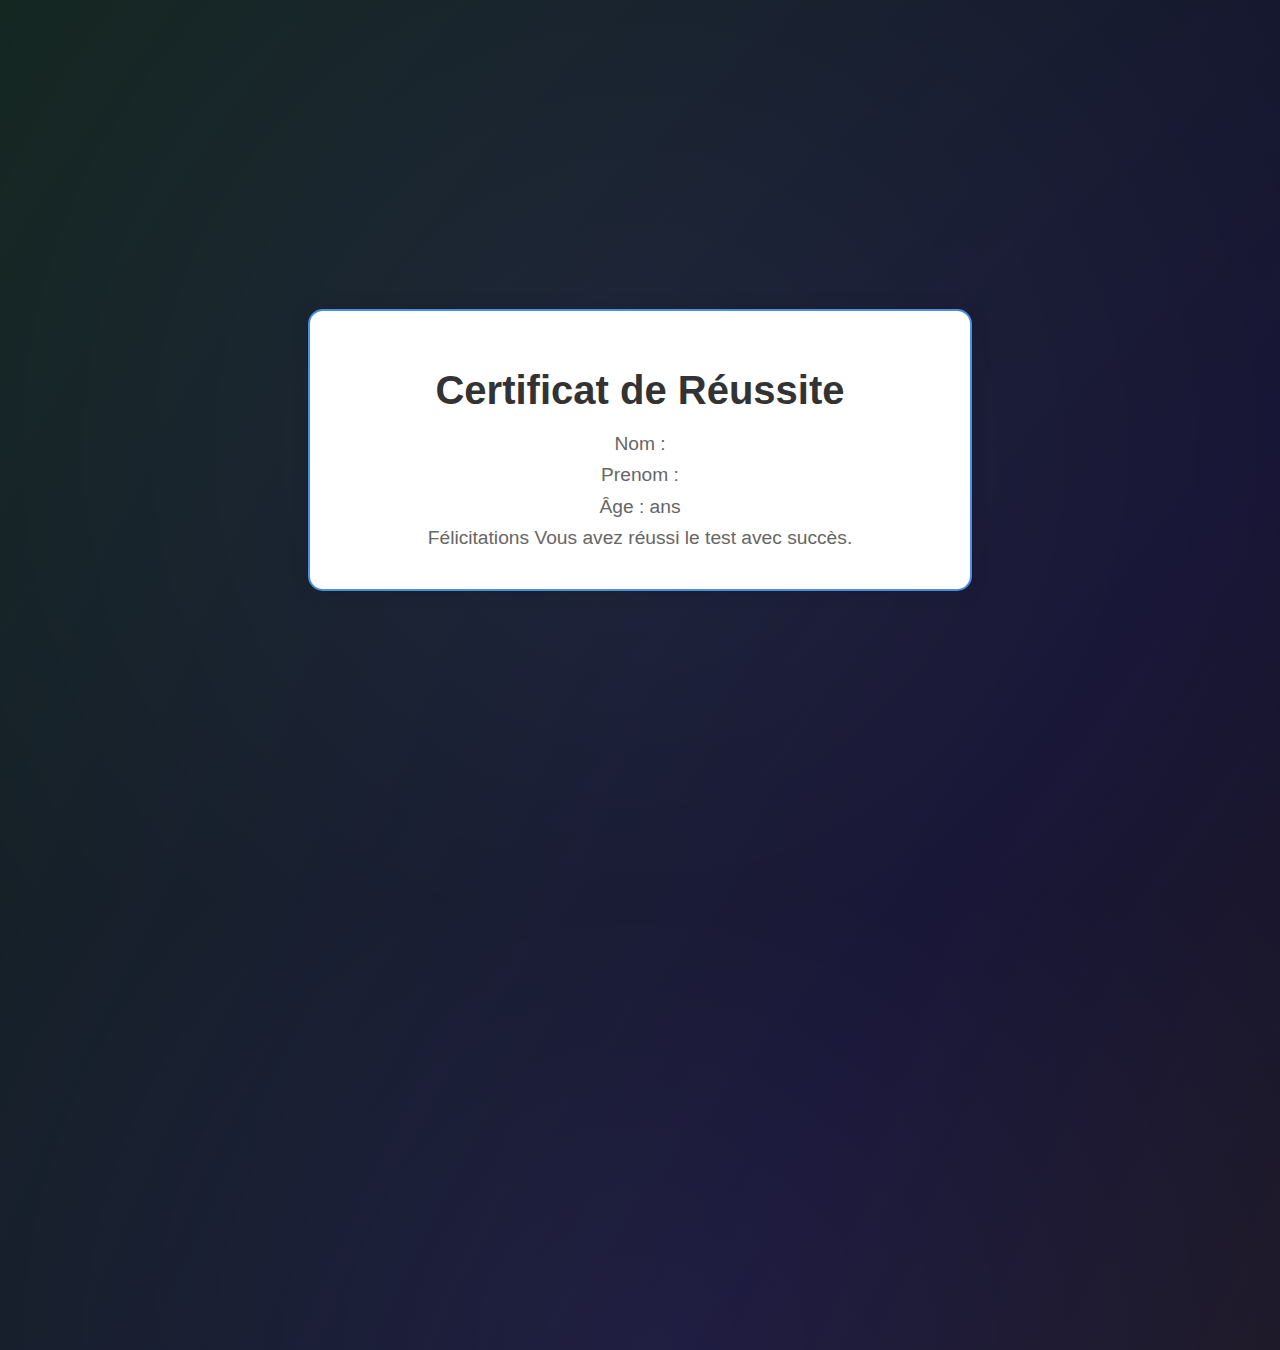
<file: certificat.html>
<!DOCTYPE html>
<html lang="fr">
<head>
    <meta charset="UTF-8">
    <title>Certificat de Réussite</title>
    <link rel="stylesheet" href="css1\certificat.css">
</head>
<body>
    <div id="certificate-container">
        <h1>Certificat de Réussite</h1>
        <p>Nom :<span id="player-name"></span></p>
        <p>Prenom : <span id="player-prenom"></span></p>
        <p>Âge : <span id="player-age"></span> ans</p>
        <p> Félicitations Vous avez réussi le test avec succès.</p>
    </div>
    <script src="js1/certificat.js"></script>
</body>
</html>
</file>
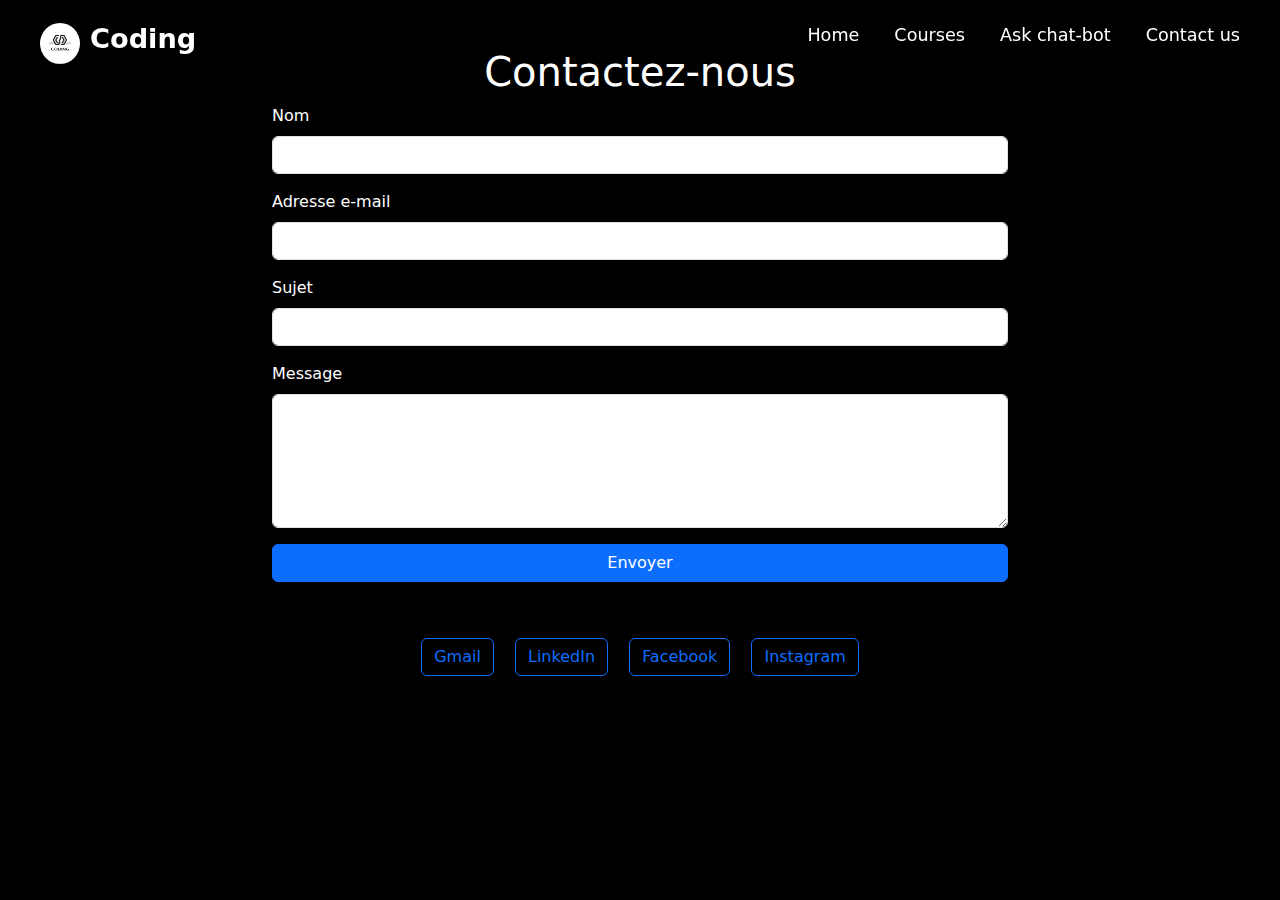
<file: Contact.html>
<!DOCTYPE html>
<html lang="en">
<head>
    <meta charset="UTF-8">
    <meta name="viewport" content="width=device-width, initial-scale=1.0">
    <title>Contact Us</title>
    <link href="https://cdn.jsdelivr.net/npm/bootstrap@5.3.3/dist/css/bootstrap.min.css" rel="stylesheet" integrity="sha384-QWTKZyjpPEjISv5WaRU9OFeRpok6YctnYmDr5pNlyT2bRjXh0JMhjY6hW+ALEwIH" crossorigin="anonymous">
    <link rel="stylesheet" href="css1\Contact.css">
    <link rel="stylesheet" href="https://fonts.googleapis.com/css2?family=Material+Symbols+Rounded:opsz,wght,FILL,GRAD@48,400,0,0">
</head>
<body>

    
    <div class="container mt-5">
          <header>
    <nav class="navbar">
        <span class="hamburger-btn material-symbols-rounded">menu</span>
        <a href="#" class="logo">
            <img src="images/digital-code-logo-symbol-coding-600w-1516243898.webp" alt="logo">
            <h2>Coding</h2>
        </a>
        <ul class="links">
            <span class="close-btn material-symbols-rounded">close</span>
            <li><a href="forgot.html">Home</a></li>
            
            <li><a href="slides.html">Courses</a></li>
            <li><a href="index.html">Ask chat-bot</a></li>
            <li><a href="Contact.html">Contact us</a></li>
        </ul>
    </nav>
</header>
        <h1 class="text-center">Contactez-nous</h1>
        <div class="row justify-content-center">
            <div class="col-md-8">
                <form action="submit_form.php" method="POST">
                    <div class="mb-3">
                        <label for="name" class="form-label">Nom</label>
                        <input type="text" class="form-control" id="name" class="a" name="name" required>
                    </div>
                    <div class="mb-3">
                        <label for="email" class="form-label">Adresse e-mail</label>
                        <input type="email" class="form-control" class="a" id="email" name="email" required>
                    </div>
                    <div class="mb-3">
                        <label for="subject" class="form-label">Sujet</label>
                        <input type="text" class="form-control" id="subject" class="" name="subject" required>
                    </div>
                    <div class="mb-3">
                        <label for="message" class="form-label">Message</label>
                        <textarea class="form-control" id="message" name="message" rows="5" required></textarea>
                    </div>
                    <button type="submit" class="btn btn-primary w-100">Envoyer</button>
                </form>
            </div>
        </div>
        <div class="row mt-5 justify-content-center">
            <div class="col-auto">
                <a href="mailto:example@gmail.com" class="btn btn-outline-primary m-2" target="_blank" title="Gmail">
                    <i class="fas fa-envelope"></i> Gmail
                </a>
                <a href="https://www.linkedin.com" class="btn btn-outline-primary m-2" target="_blank" title="LinkedIn">
                    <i class="fab fa-linkedin"></i> LinkedIn
                </a>
                <a href="https://www.facebook.com" class="btn btn-outline-primary m-2" target="_blank" title="Facebook">
                    <i class="fab fa-facebook-f"></i> Facebook
                </a>
                <a href="https://www.instagram.com" class="btn btn-outline-primary m-2" target="_blank" title="Instagram">
                    <i class="fab fa-instagram"></i> Instagram
                </a>
            </div>
        </div>
    </div>

    <script src="https://cdn.jsdelivr.net/npm/@popperjs/core@2.11.8/dist/umd/popper.min.js" integrity="sha384-I7E8VVD/ismYTF4hNIPjVp/Zjvgyol6VFvRkX/vR+Vc4jQkC+hVqc2pM8ODewa9r" crossorigin="anonymous"></script>
    <script src="https://cdn.jsdelivr.net/npm/bootstrap@5.3.3/dist/js/bootstrap.min.js" integrity="sha384-0pUGZvbkm6XF6gxjEnlmuGrJXVbNuzT9qBBavbLwCsOGabYfZo0T0to5eqruptLy" crossorigin="anonymous"></script>
</body>
</html>
</file>
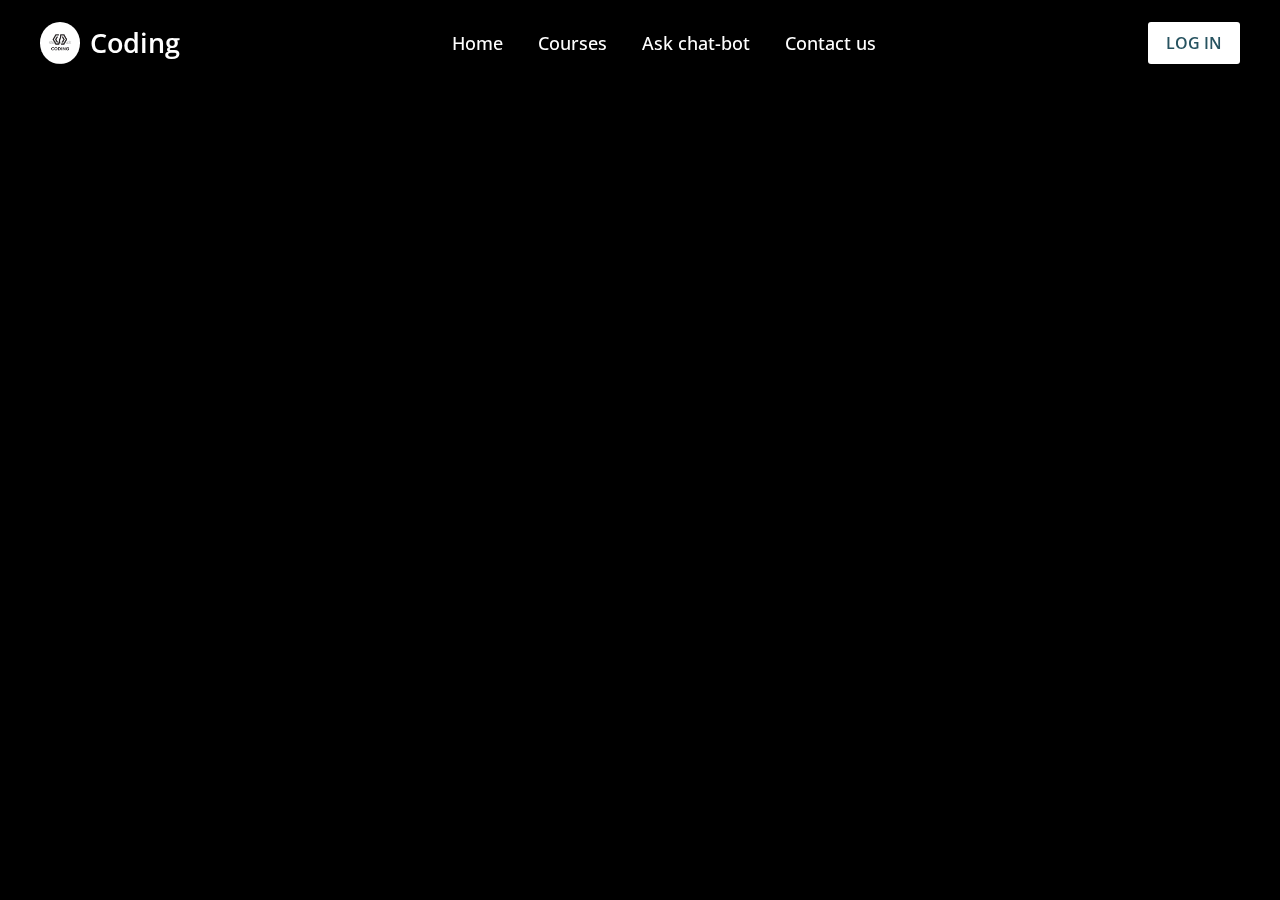
<file: forgot.html>
<!DOCTYPE html>
<html lang="en">
<head>
    <meta charset="UTF-8">
    <meta name="viewport" content="width=device-width, initial-scale=1.0">
    <title>Website with Login and Registration Form | CodingNepal</title>
    <link rel="stylesheet" href="https://fonts.googleapis.com/css2?family=Material+Symbols+Rounded:opsz,wght,FILL,GRAD@48,400,0,0">
    <link rel="stylesheet" href="css1\forgot.css">
    <script src="js1/forgot.js" defer></script>
</head>
<body>
    <header>
        <nav class="navbar">
            <span class="hamburger-btn material-symbols-rounded">menu</span>
            <a href="#" class="logo">
                <img src="images/digital-code-logo-symbol-coding-600w-1516243898.webp" alt="logo">
                <h2>Coding</h2>
            </a>
            <ul class="links">
                <span class="close-btn material-symbols-rounded">close</span>
                <li><a href="forgot.html">Home</a></li>
        
                <li><a href="slides.html">Courses</a></li>
                <li><a href="index.html">Ask chat-bot</a></li>
                <li><a href="Contact.html">Contact us</a></li>
            </ul>
            <button class="login-btn">LOG IN</button>
        </nav>
    </header>

    <div class="blur-bg-overlay"></div>
    <div class="form-popup">
        <span class="close-btn material-symbols-rounded">close</span>
        <div class="form-box login">
            <div class="form-details">
                <h2>Welcome Back</h2>
                <p>Please log in using your personal information to stay connected with us.</p>
            </div>
            <div class="form-content">
                <h2>LOGIN</h2>
                <form action="slides.html">
                    <div class="input-field">
                        <input type="text" required>
                        <label>Email</label>
                    </div>
                    <div class="input-field">
                        <input type="password" required>
                        <label>Password</label>
                    </div>
                    <a href="forgotp.html" class="forgot-pass-link">Forgot password?</a>
                    <button type="submit">Log In</button>
                </form>
                <div class="bottom-link">
                    Don't have an account?
                    <a href="inscription.html" id="signup-link">Signup</a>
                </div>
            </div>
        </div>
        <div class="form-box signup">
            <div class="form-details">
                <h2>Create Account</h2>
                <p>To become a part of our community, please sign up using your personal information.</p>
            </div>
            <div class="form-content">
                <h2>SIGNUP</h2>
                <form action="">
                    <div class="input-field">
                        <input type="text" required>
                        <label>Enter your email</label>
                    </div>
                    <div class="input-field">
                        <input type="password" required>
                        <label>Create password</label>
                    </div>
                    <div class="policy-text">
                        <input type="checkbox" id="policy">
                        <label for="policy">
                            I agree the
                            <a href="#" class="option">Terms & Conditions</a>
                        </label>
                    </div>
                    <button type="submit">Sign Up</button>
                </form>
                <div class="bottom-link">
                    Already have an account? 
                    <a href="" id="login-link">Login</a>
                </div>
            </div>
        </div>
    </div>
</body>
</html>
</file>
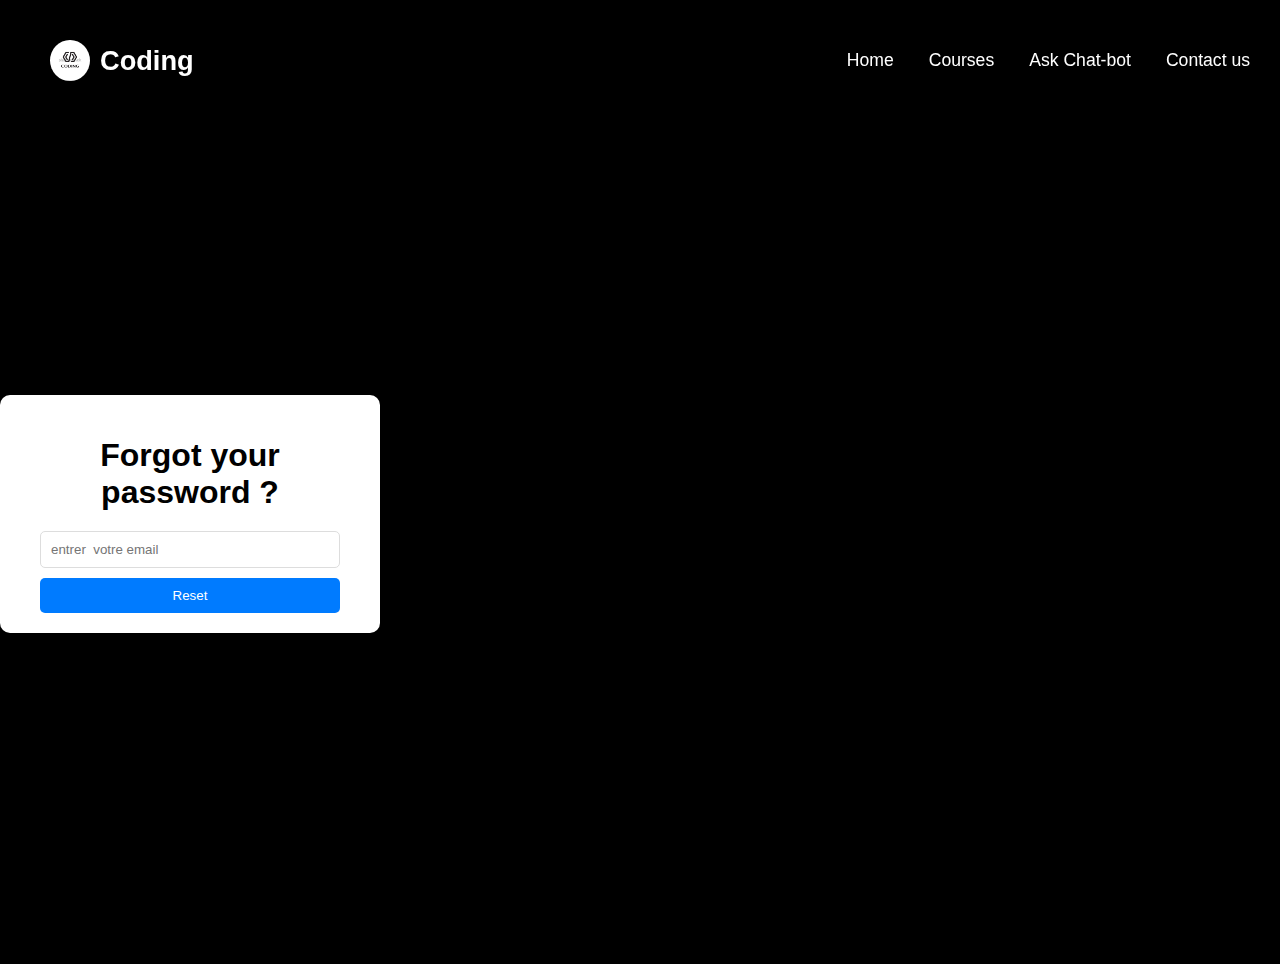
<file: forgotp.html>
<!DOCTYPE html>
<html lang="en">
<head>
    <meta charset="UTF-8">
    <meta name="viewport" content="width=device-width, initial-scale=1.0">
    <title>Document</title>
    <link rel="stylesheet" href="css1\forgotp.css">
    <link rel="stylesheet" href="https://fonts.googleapis.com/css2?family=Material+Symbols+Rounded:opsz,wght,FILL,GRAD@48,400,0,0">

</head>
<body >
    <header>
        <nav class="navbar">
            <span class="hamburger-btn material-symbols-rounded">menu</span>
            <a href="#" class="logo">
                <img src="images/digital-code-logo-symbol-coding-600w-1516243898.webp" alt="logo">
                <h2>Coding</h2>
            </a>
            <ul class="links">
                <span class="close-btn material-symbols-rounded">close</span>
                <li><a href="forgot.html">Home</a></li>
                <li><a href="slides.html">Courses</a></li>
                <li><a href="index.html">Ask Chat-bot</a></li>
                <li><a href="Contact.html">Contact us</a></li>
            </ul>
        </nav>
    </header>
    <div class="container">
        <h1>Forgot your password ?</h1>
        <form action="" id="resetform">
            <input type="email"  id="email" placeholder="entrer  votre email" required>
            <button type="submit">Reset</button>

        </form>
       

    </div>
    
    
</body>
</html>
</file>
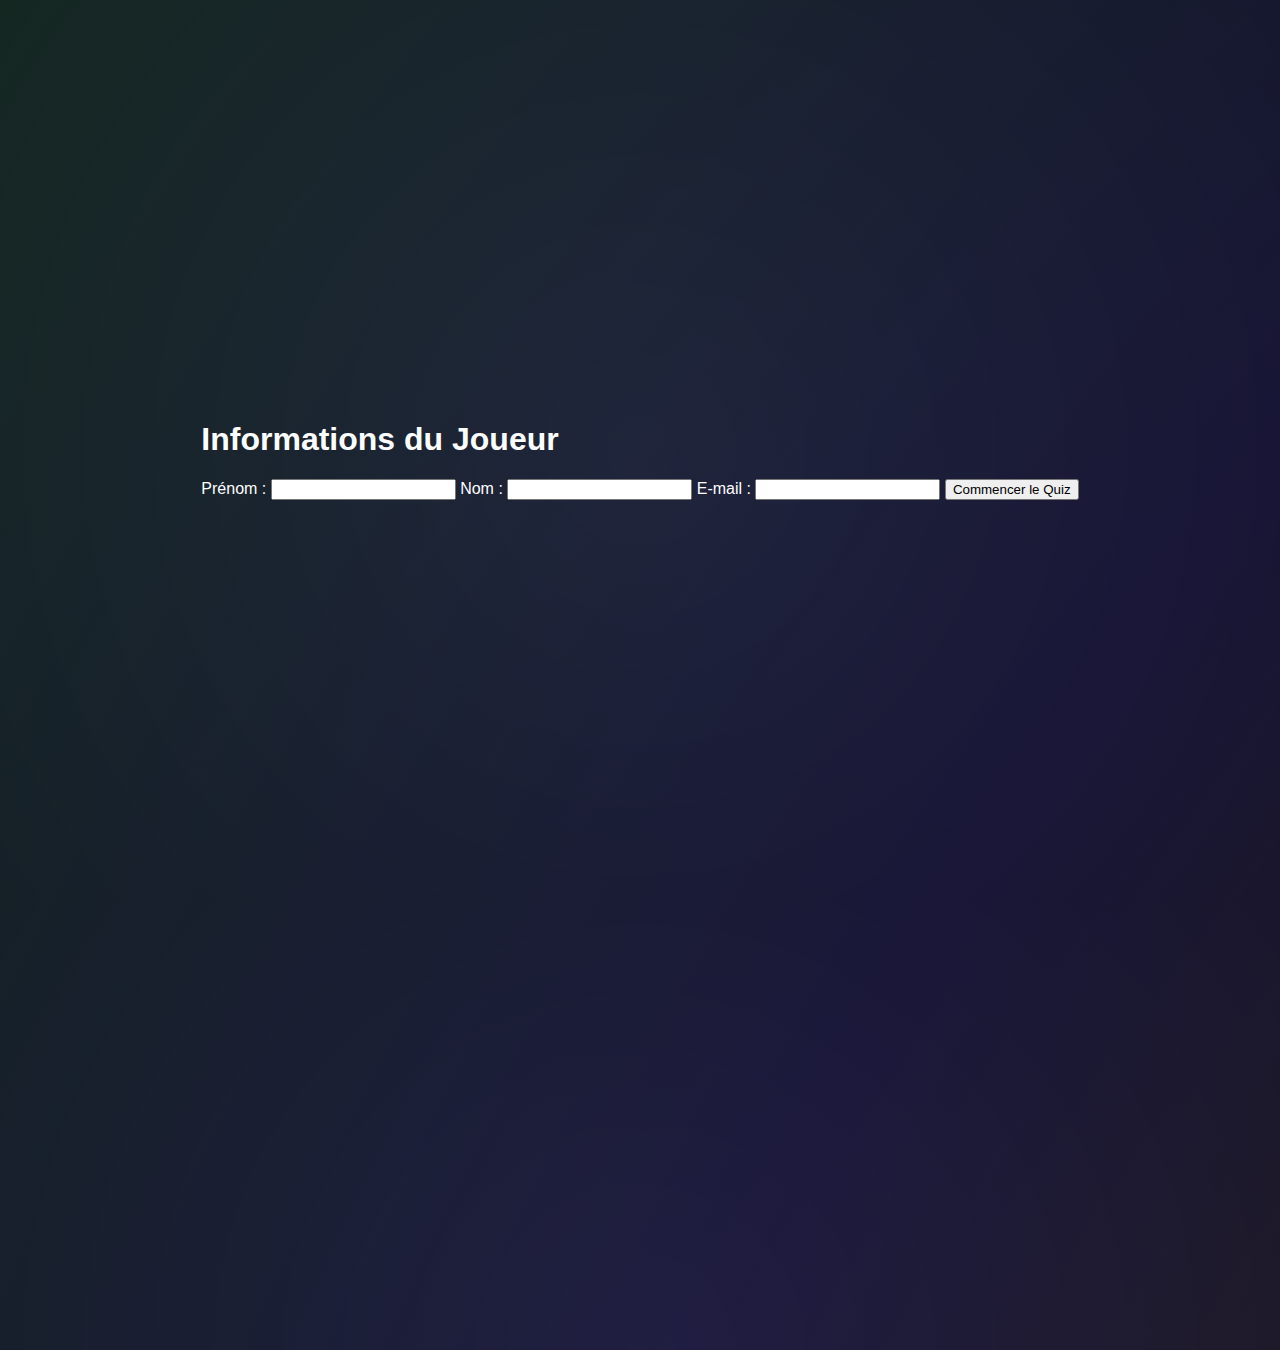
<file: info.html>
<!DOCTYPE html>
<html lang="fr">
<head>
    <meta charset="UTF-8">
    <title>Quiz Java</title>
    <link rel="stylesheet" href="css1\certificat.css">
</head>
<body>
    <div id="user-info">
        <h1>Informations du Joueur</h1>
        <form id="user-form">
            <label for="first-name">Prénom :</label>
            <input type="text" id="first-name" required>
            <label for="last-name">Nom :</label>
            <input type="text" id="last-name" required>
            <label for="email">E-mail :</label>
            <input type="email" id="email" required>
            <button type="button" id="b">Commencer le Quiz</button>
        </form>
    </div>
    <div id="quiz-container" style="display:none;">
    </div>
    <script src="js1/info.js"></script>
</body>
</html>
</file>
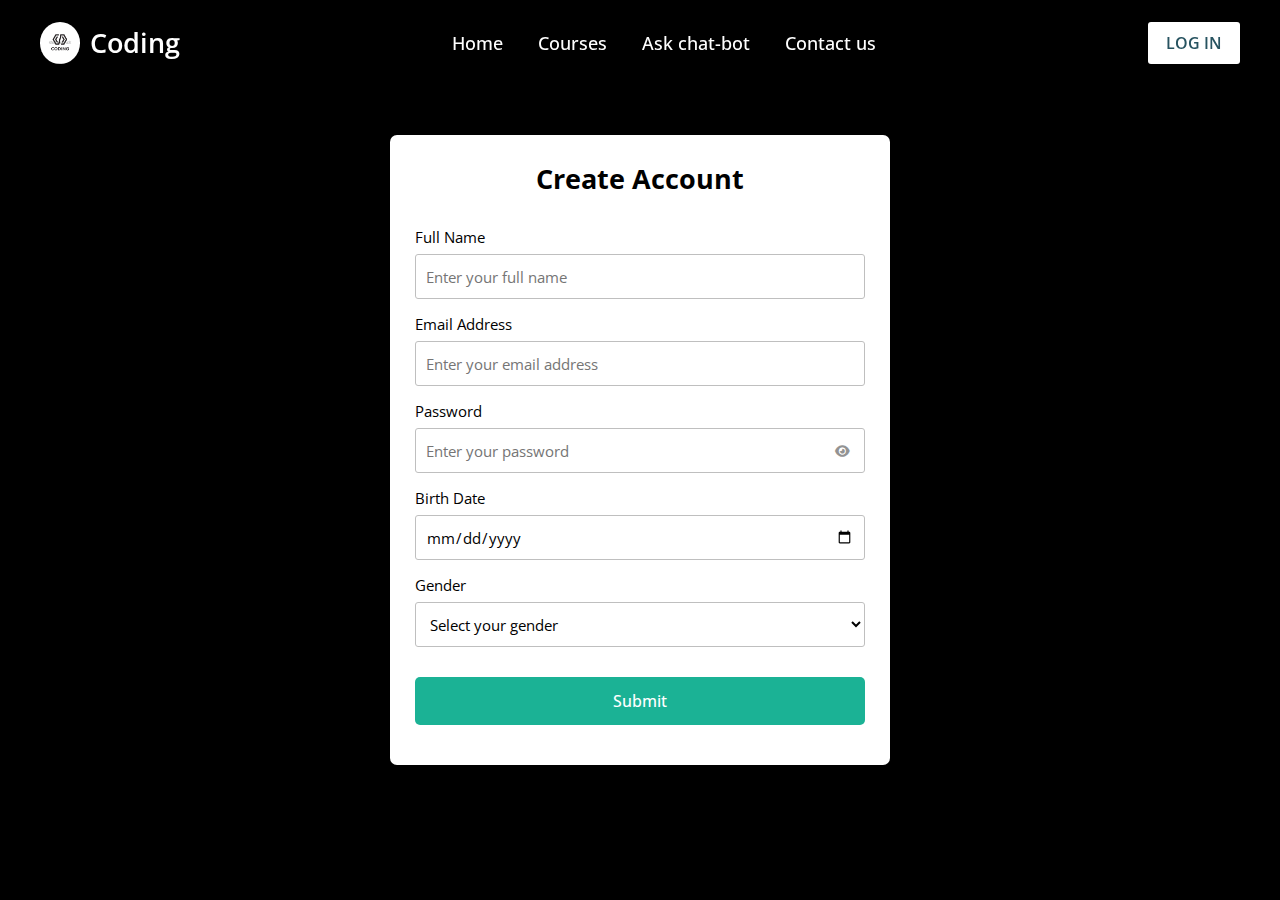
<file: inscription.html>
<!DOCTYPE html>
<html lang="en">
  <head>
    <meta charset="UTF-8">
    <meta name="viewport" content="width=device-width, initial-scale=1.0">
    <title>inscription</title>
    <link rel="stylesheet" href="css1\inscription.css">
    <link rel="stylesheet" href="https://cdnjs.cloudflare.com/ajax/libs/font-awesome/6.2.1/css/all.min.css" />
  </head>
  <body>
    <header>
        <nav class="navbar">
            <span class="hamburger-btn material-symbols-rounded">menu</span>
            <a href="#" class="logo">
                <img src="images/digital-code-logo-symbol-coding-600w-1516243898.webp" alt="logo">
                <h2>Coding</h2>
            </a>
            <ul class="links">
                <span class="close-btn material-symbols-rounded">close</span>
                <li><a href="forgot.html">Home</a></li>
                <li><a href="slides.html">Courses</a></li>
                <li><a href="index.html">Ask chat-bot</a></li>
                <li><a href="Contact.html">Contact us</a></li>
            </ul>
            <button class="login-btn">LOG IN</button>
        </nav>
    </header>
    <form action="slides.html">
      <h2>Create Account</h2>
      <div class="form-group fullname">
        <label for="fullname">Full Name</label>
        <input type="text" id="fullname" placeholder="Enter your full name">
      </div>
      <div class="form-group email">
        <label for="email">Email Address</label>
        <input type="text" id="email" placeholder="Enter your email address">
      </div>
      <div class="form-group password">
        <label for="password">Password</label>
        <input type="password" id="password" placeholder="Enter your password">
        <i id="pass-toggle-btn" class="fa-solid fa-eye"></i>
      </div>
      <div class="form-group date">
        <label for="date">Birth Date</label>
        <input type="date" id="date" placeholder="Select your date">
      </div>
      <div class="form-group gender">
        <label for="gender">Gender</label>
        <select id="gender">
          <option value="" selected disabled>Select your gender</option>
          <option value="Male">Male</option>
          <option value="Female">Female</option>
          <option value="Other">Other</option>
        </select>
      </div>
      <div class="form-group submit-btn">
        <input type="submit" value="Submit">
      </div>
    </form>

    <script src="js1/inscription.js"></script>
  </body>
</html>
</file>
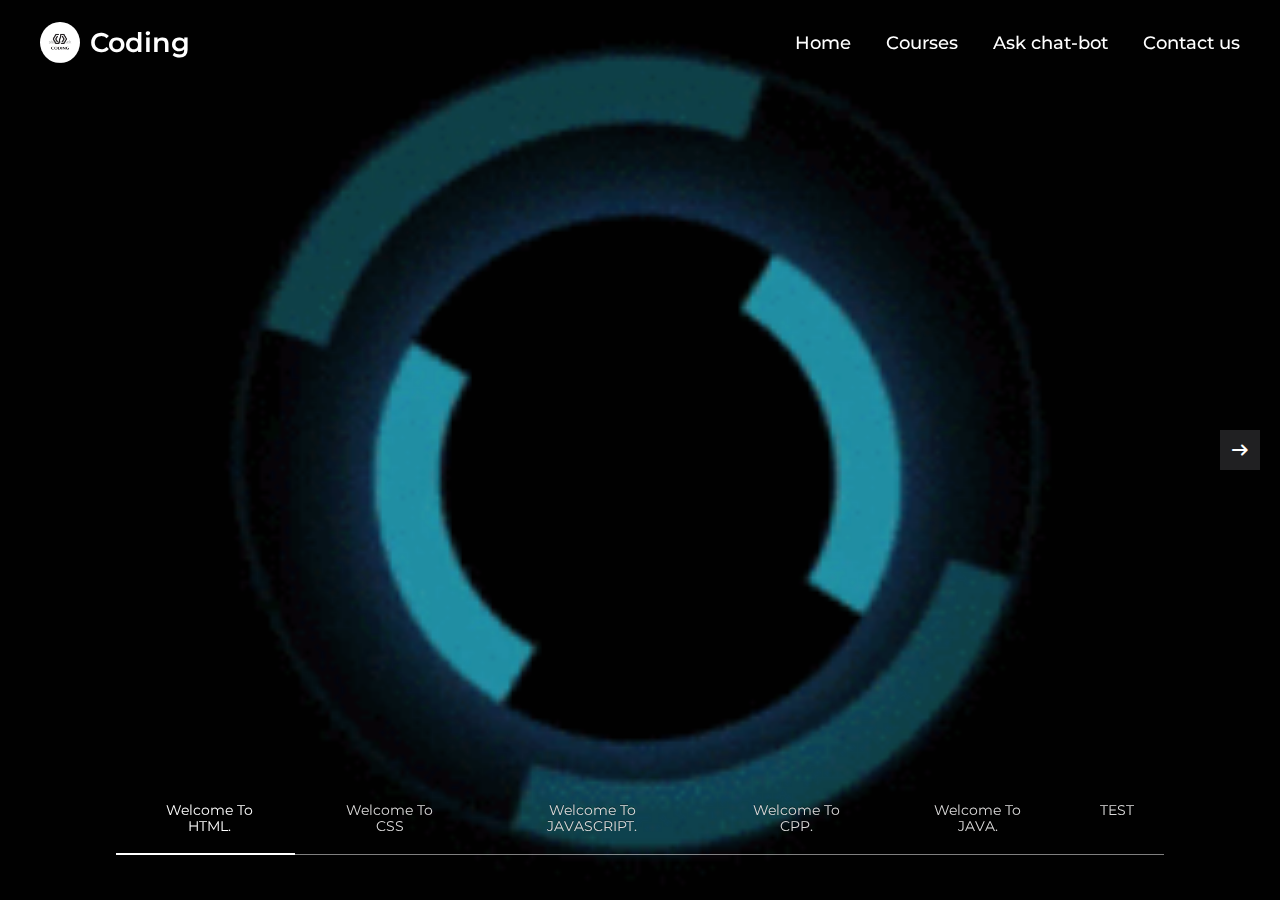
<file: slides.html>
<!DOCTYPE html>
<html lang="en">
<head>
  <meta charset="UTF-8">
  <meta name="viewport" content="width=device-width, initial-scale=1.0">
  <title>Image Slider | CodingNepal</title>
  <link rel="stylesheet" href="css1\slides.css">
  <link rel="stylesheet" href="https://fonts.googleapis.com/css2?family=Material+Symbols+Rounded:opsz,wght,FILL,GRAD@24,200,0,0" />
  <link rel="stylesheet" href="https://cdn.jsdelivr.net/npm/swiper@11/swiper-bundle.min.css">
</head>
<body>
    <audio  autoplay>
        <source src="stylish-deep-electronic-262632.mp3" type="audio/mpeg">
    </audio>
    
    <header>
        <nav class="navbar">
            <span class="hamburger-btn material-symbols-rounded">menu</span>
            <a href="#" class="logo">
                <img src="images/digital-code-logo-symbol-coding-600w-1516243898.webp" alt="logo">
                <h2>Coding</h2>
            </a>
            <ul class="links">
                <span class="close-btn material-symbols-rounded">close</span>
                <li><a href="forgot.html">Home</a></li>
                <li><a href="slides.html">Courses</a></li>
                <li><a href="index.html">Ask chat-bot</a></li>
                <li><a href="Contact.html">Contact us</a></li>
            </ul>
        </nav>
    </header>
  <div class="slider-container">
    <div class="slider-wrapper swiper-wrapper">
      <div class="slider-item swiper-slide">
        <div class="slide-content">
          <h3 class="slide-subtitle">Slide 01</h3>
          <h2 class="slide-title">HTML</h2>
          <p class="slide-description">Learn Programming Language HTML.</p>
          <a href="pdf/documenthtml.pdf" class="slide-button" id="butt"><span>Learn More</span></a>
        </div>
      </div>
      <div class="slider-item swiper-slide">
        <div class="slide-content">
          <h3 class="slide-subtitle">Slide 02</h3>
          <h2 class="slide-title">CSS</h2>
          <p class="slide-description">Learn Programming Language CCS.</p>
          <a href="pdf/documentcss.pdf" class="slide-button"><span>Learn More</span></a>
        </div>
      </div>
      <div class="slider-item swiper-slide">
        <div class="slide-content">
          <h3 class="slide-subtitle">Slide 03</h3>
          <h2 class="slide-title">JAVASCRIPT</h2>
          <p class="slide-description">Learn Programming Language JAVASCRIPT..</p>
          <a href="pdf/js.pdf" class="slide-button"><span>Learn More</span></a>
        </div>
      </div>
      <div class="slider-item swiper-slide">
        <div class="slide-content">
          <h3 class="slide-subtitle">Slide 04</h3>
          <h2 class="slide-title">C++</h2>
          <p class="slide-description">Learn Programming Language CPP..</p>
          <a href="pdf/documentc++.pdf" class="slide-button"><span>Learn More</span></a>
        </div>
      </div>
      
      <div class="slider-item swiper-slide">
        <div class="slide-content">
          <h3 class="slide-subtitle">Slide 04</h3>
          <h2 class="slide-title">JAVA</h2>
          <p class="slide-description">Learn Programming Language CPP..</p>
          <a href="pdf/java.pdf" class="slide-button"><span>Learn More</span></a>
          
        </div>
      </div>
      <div class="slider-item swiper-slide">
        <div class="slide-content">
          <h3 class="slide-subtitle">Slide 05</h3>
          <h2 class="slide-title">Test</h2>
          <p class="slide-description">do You Want To Develop Yourself ?</p>
          <a href="quiz.html" class="slide-button"><span>Exam</span></a>
        </div>
      </div>
     

    <div class="slider-controls">
      <ul class="slider-pagination">
        <div class="slider-indicator"></div>
        <li class="slider-tab current">Welcome To HTML.</li>
        <li class="slider-tab">Welcome To CSS</li>
        <li class="slider-tab">Welcome To JAVASCRIPT.</li>
        <li class="slider-tab">Welcome To CPP.</li>
        <li class="slider-tab">Welcome To JAVA.</li>
        <li class="slider-tab">TEST</li>

      </ul>
    </div>

    <div class="slider-navigations">
      <button id="slide-prev" class="material-symbols-rounded">arrow_left_alt</button>
      <button id="slide-next" class="material-symbols-rounded">arrow_right_alt</button>
    </div>
  </div>

  <script src="https://cdn.jsdelivr.net/npm/swiper@11/swiper-bundle.min.js"></script>

  <script src="js1/slides.js"></script>
</body>
</html>
</file>
